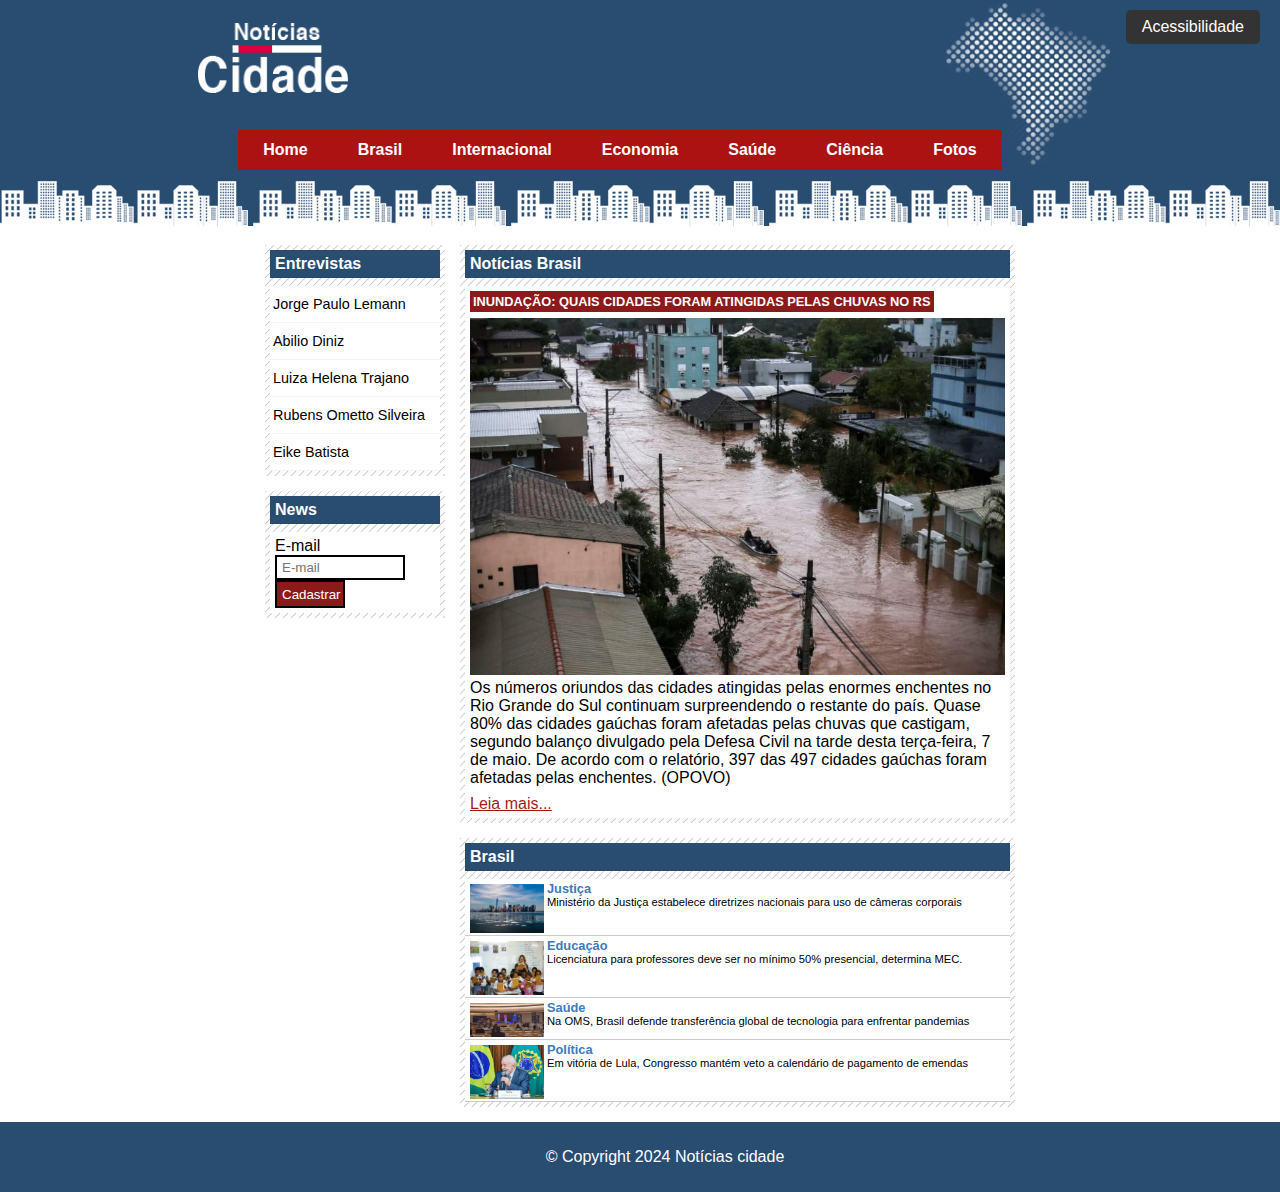
<file: brasil.html>
<!DOCTYPE html>
<html lang="pt-br">

<head>
    <meta charset="UTF-8" />
    <meta name="viewport" content="width=device-width, initial-scale=1.0" />
    <link rel="stylesheet" href="style.css" />
    <title>Cidade</title>
</head>

<body id="brasil">
    <header id="background-nav">
        <div class="img-logo"><img src="./img/logo.png" alt="Logotipo da Notícias Cidade" /></div>
        <div class="img-brasil"><img src="./img/detalhe-topo.png" alt="Detalhe decorativo no topo do site" /></div>
        <nav id="nav-horizontal" aria-label="Menu principal">
            <a href="./index.html">Home</a>
            <a id="nav-brasil" href="brasil.html">Brasil</a>
            <a href="internacional.html">Internacional</a>
            <a href="economia.html">Economia</a>
            <a href="saude.html">Saúde</a>
            <a href="ciencia.html">Ciência</a>
            <a href="./fotos.html">Fotos</a>
        </nav>
        <button id="multi-function-button">Acessibilidade</button>
        <div id="function-menu">
            <div id="zoom-container">
                <button id="toggle-contrast" aria-pressed="false">Alto Contraste</button>
                <button id="zoom-in">Zoom +</button>
                <button id="zoom-out">Zoom -</button>
                <div id="zoom-percentage">100%</div>
            </div>
        </div>
    </header>

    <main class="conteudos-principais">
        <!-- Coluna 1 -->
        <aside class="coluna1">
            <section class="caixa caixa-vertical">
                <h2>Entrevistas</h2>
                <div class="entrevistas">
                    <a href="">Jorge Paulo Lemann</a>
                    <a href="">Abilio Diniz</a>
                    <a href="">Luiza Helena Trajano</a>
                    <a href="">Rubens Ometto Silveira</a>
                    <a href="">Eike Batista</a>
                </div>
            </section>
            <section class="caixa caixa-vertical">
                <h2>News</h2>
                <div class="news">
                    <form class="formulario" action="">
                        <label id="title-email" for="email">E-mail</label>
                        <input id="email" name="email" type="text" placeholder="E-mail" />
                        <input type="submit" value="Cadastrar" />
                    </form>
                </div>
            </section>
        </aside>
        <!--FIM Coluna 1 -->

        <!--Coluna 2 -->
        <section class="coluna2 coluna2-brasil">
            <article class="caixa">
                <h2>Notícias Brasil</h2>
                <div class="caixa-superior pag-principal pag-brasil pag-fotos">
                    <h3>Inundação: quais cidades foram atingidas pelas chuvas no RS</h3>
                    <img src="./img/enchente.jpg" alt="Imagem de enchente">
                    <p>Os números oriundos das cidades atingidas pelas enormes enchentes no Rio Grande do Sul continuam surpreendendo o restante do país. Quase 80% das cidades gaúchas foram afetadas pelas chuvas que castigam, segundo balanço divulgado pela Defesa Civil na tarde desta terça-feira, 7 de maio. De acordo com o relatório, 397 das 497 cidades gaúchas foram afetadas pelas enchentes. (OPOVO)</p>
                    <a href="https://www.opovo.com.br/noticias/brasil/2024/05/06/inundacao-quais-cidades-foram-atingidas-pelas-chuvas-no-rs.html">Leia mais...</a>
                </div>
            </article>
            <article class="caixa">
                <h2>Brasil</h2>
                <div class="caixa-inferior">
                    <ul class="lista-noticias">
                        <li><a href="https://agenciagov.ebc.com.br/noticias/202405/governo-federal-aprimora-condicoes-de-trabalho-para-atuacao-de-profissionais-de-seguranca-publica">
                            <img src="./img/cidade.jpg" alt="Imagem de cidade">
                            <h4>Justiça</h4>
                            <p>Ministério da Justiça estabelece diretrizes nacionais para uso de câmeras corporais</p>
                        </a></li>
                        <li><a href="https://agenciagov.ebc.com.br/noticias/202405/mec-aprova-novas-diretrizes-para-formacao-de-professores">
                            <img src="./img/educacao.jpeg" alt="Imagem de educação">
                            <h4>Educação</h4>
                            <p>Licenciatura para professores deve ser no mínimo 50% presencial, determina MEC.</p>
                        </a></li>
                        <li><a href="https://agenciagov.ebc.com.br/noticias/202405/na-oms-brasil-defende-acordo-sobre-pandemias-com-maior-acesso-a-saude">
                            <img src="./img/pandemia.jpeg" alt="Imagem de pandemia">
                            <h4>Saúde</h4>
                            <p>Na OMS, Brasil defende transferência global de tecnologia para enfrentar pandemias</p>
                        </a></li>
                        <li><a href="">
                            <img src="./img/lula.avif" alt="Imagem do presidente Lula">
                            <h4>Política</h4>
                            <p>Em vitória de Lula, Congresso mantém veto a calendário de pagamento de emendas</p>
                        </a></li>
                    </ul>
                </div>
            </article>
        </section>
        <!--FIM Coluna 2 -->
    </main>

    <footer class="rodape" role="contentinfo">
        © Copyright 2024 Notícias cidade
    </footer>

    <div vw class="enabled">
        <div vw-access-button class="active"></div>
        <div vw-plugin-wrapper>
            <div class="vw-plugin-top-wrapper"></div>
        </div>
    </div>
    <script src="https://vlibras.gov.br/app/vlibras-plugin.js"></script>
    <script>
        new window.VLibras.Widget('https://vlibras.gov.br/app');
    </script>
    <script>
        document.getElementById('toggle-contrast').addEventListener('click', function() {
            document.body.classList.toggle('high-contrast');
            var isPressed = this.getAttribute('aria-pressed') === 'true';
            this.setAttribute('aria-pressed', !isPressed);
        });

        let zoomLevel = 1;

        function updateZoomPercentage() {
            const zoomPercentage = Math.round(zoomLevel * 100) + '%';
            document.getElementById('zoom-percentage').textContent = zoomPercentage;
        }

        function ZoomIn() {
            zoomLevel += 0.1;
            document.body.style.zoom = zoomLevel;
            updateZoomPercentage();
        }

        function ZoomOut() {
            if (zoomLevel > 0.1) {
                zoomLevel -= 0.1;
                document.body.style.zoom = zoomLevel;
                updateZoomPercentage();
            }
        }

        document.getElementById('zoom-in').addEventListener('click', ZoomIn);
        document.getElementById('zoom-out').addEventListener('click', ZoomOut);

        document.getElementById('multi-function-button').addEventListener('click', function() {
            var menu = document.getElementById('function-menu');
            if (menu.style.display === 'block') {
                menu.style.display = 'none';
            } else {
                menu.style.display = 'block';
            }
        });

        updateZoomPercentage();
    </script>
</body>

</html>
</file>
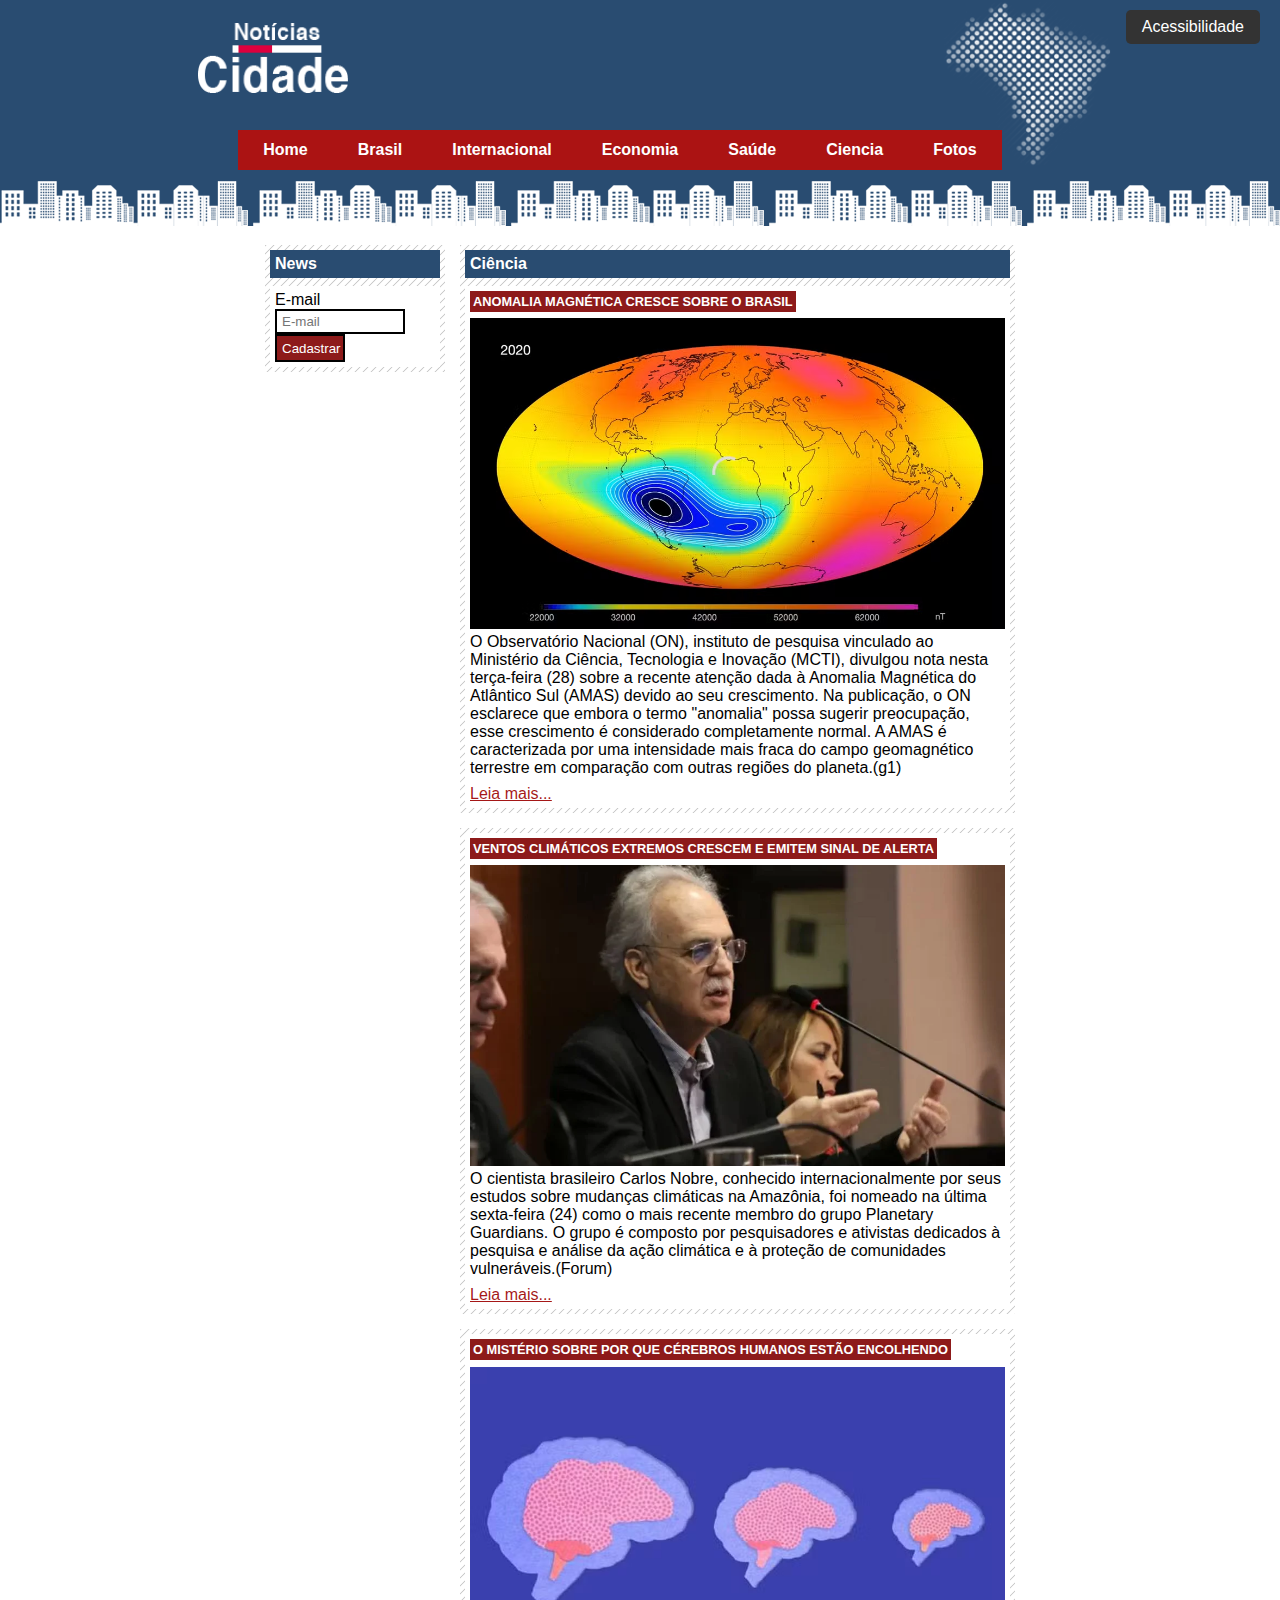
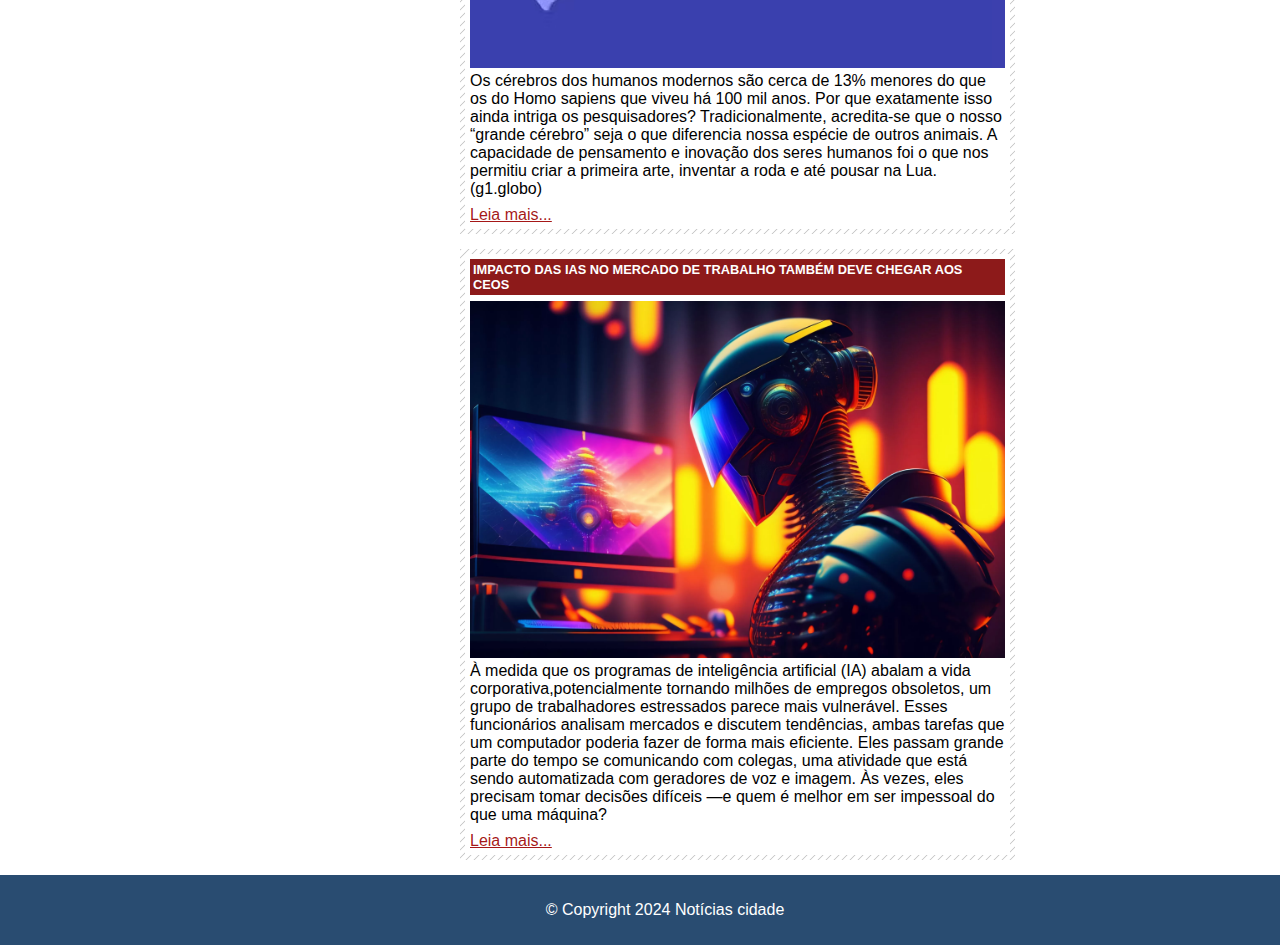
<file: ciencia.html>
<!DOCTYPE html>
<html lang="pt-br">

<head>
    <meta charset="UTF-8" />
    <meta name="viewport" content="width=device-width, initial-scale=1.0" />
    <link rel="stylesheet" href="style.css" />
    <title>Cidade</title>
</head>

<body id="brasil">
    <header id="background-nav">
        <div class="img-logo"><img src="./img/logo.png" alt="Logotipo da Notícias Cidade" /></div>
        <div class="img-brasil"><img src="./img/detalhe-topo.png" alt="Detalhe decorativo no topo do site" /></div>
        <nav id="nav-horizontal" aria-label="Menu principal">
            <a href="./index.html">Home</a>
            <a id="nav-brasil" href="brasil.html">Brasil</a>
            <a href="internacional.html">Internacional</a>
            <a href="./economia.html">Economia</a>
            <a href="./saude.html">Saúde</a>
            <a href="./ciencia.html">Ciencia</a>
            <a href="./fotos.html">Fotos</a>
        </nav>
        <button id="multi-function-button">Acessibilidade</button>
        <div id="function-menu">
            <div id="zoom-container">
                <button id="toggle-contrast" aria-pressed="false">Alto Contraste</button>
                <button id="zoom-in">Zoom +</button>
                <button id="zoom-out">Zoom -</button>
                <div id="zoom-percentage">100%</div>
            </div>
        </div>
    </header>

    <main class="conteudos-principais">
        <!-- Coluna 1 -->
        <aside class="coluna1">

            <section class="caixa caixa-vertical">
                <h2>News</h2>
                <div class="news">
                    <form class="formulario" action="">
                        <label for="email" id="title-email">E-mail</label>
                        <input id="email" name="email" type="text" placeholder="E-mail" />
                        <input type="submit" value="Cadastrar" />
                    </form>
                </div>
            </section>
        </aside>
        <!-- FIM Coluna 1 -->

        <!-- Coluna 2 -->
        <section class="coluna2 coluna2-brasil">
            <article class="caixa">
                <h2>Ciência</h2>
                <div class="caixa-superior pag-principal pag-brasil pag-fotos">
                    <h3>Anomalia magnética cresce sobre o Brasil</h3>
                    <img src="./img/anomalia.avif">
                    <p>O Observatório Nacional (ON), instituto de pesquisa vinculado ao Ministério da Ciência, Tecnologia e Inovação (MCTI), divulgou nota nesta terça-feira (28) sobre a recente atenção dada à Anomalia Magnética do Atlântico Sul (AMAS) devido ao seu crescimento.

                        Na publicação, o ON esclarece que embora o termo "anomalia" possa sugerir preocupação, esse crescimento é considerado completamente normal.
                        
                        A AMAS é caracterizada por uma intensidade mais fraca do campo geomagnético terrestre em comparação com outras regiões do planeta.(g1)</p>
                    <a href="https://g1.globo.com/ciencia/noticia/2024/05/28/observatorio-nacional-crescimento-de-anomalia-magnetica-no-brasil.ghtml">Leia mais...</a>
                </div>
            </article>
            <article class="caixa">
                <div class="caixa-superior pag-principal pag-brasil pag-fotos">
                    <h3>ventos climáticos extremos crescem e emitem sinal de alerta</h3>
                    <img src="./img/carlos nobre.webp" alt="ventos climáticos extremos crescem e emitem sinal de alerta">
                    <p>O cientista brasileiro Carlos Nobre, conhecido internacionalmente por seus estudos sobre mudanças climáticas na Amazônia, foi nomeado na última sexta-feira (24) como o mais recente membro do grupo Planetary Guardians. O grupo é composto por pesquisadores e ativistas dedicados à pesquisa e análise da ação climática e à proteção de comunidades vulneráveis.(Forum)</p>
                    <a href="https://revistaforum.com.br/meio-ambiente/2024/6/3/carlos-nobre-eventos-climaticos-extremos-crescem-emitem-sinal-de-alerta-veja-explicao-159807.html">Leia mais...</a>
                </div>
            </article>
                <article class="caixa">
                    <div class="caixa-superior pag-principal pag-brasil pag-fotos">
                        <h3>O mistério sobre por que cérebros humanos estão encolhendo</h3>
                        <img src="./img/cerebro.avif" alt="varios cerebros em ordem de tamanho">
                        <p>Os cérebros dos humanos modernos são cerca de 13% menores do que os do Homo sapiens que viveu há 100 mil anos. Por que exatamente isso ainda intriga os pesquisadores?

                            Tradicionalmente, acredita-se que o nosso “grande cérebro” seja o que diferencia nossa espécie de outros animais. A capacidade de pensamento e inovação dos seres humanos foi o que nos permitiu criar a primeira arte, inventar a roda e até pousar na Lua.(g1.globo)</p>
                        <a href="https://g1.globo.com/ciencia/noticia/2024/05/25/o-misterio-sobre-por-que-cerebros-humanos-estao-encolhendo.ghtml">Leia mais...</a>
                    </div>
                </article>
                <article class="caixa">
                    <div class="caixa-superior pag-principal pag-brasil pag-fotos">
                        <h3>Impacto das IAs no mercado de trabalho também deve chegar aos CEOs</h3>
                        <img src="./img/ia.webp" alt="imagem gerado por inteligencia artificial">
                        <p>À medida que os programas de inteligência artificial (IA) abalam a vida corporativa,potencialmente tornando milhões de empregos obsoletos, um grupo de trabalhadores estressados parece mais vulnerável.

                            Esses funcionários analisam mercados e discutem tendências, ambas tarefas que um computador poderia fazer de forma mais eficiente. Eles passam grande parte do tempo se comunicando com colegas, uma atividade que está sendo automatizada com geradores de voz e imagem. Às vezes, eles precisam tomar decisões difíceis —e quem é melhor em ser impessoal do que uma máquina?</p>
                        <a href="https://www1.folha.uol.com.br/tec/2024/05/impacto-das-ias-no-mercado-de-trabalho-tambem-deve-chegar-aos-ceos.shtml">Leia mais...</a>
                    </div>
                </article>

        </section>
        <!-- FIM Coluna 2 -->
    </main>

    <footer class="rodape" role="contentinfo">
        © Copyright 2024 Notícias cidade
    </footer>

    <div vw class="enabled">
        <div vw-access-button class="active"></div>
        <div vw-plugin-wrapper>
            <div class="vw-plugin-top-wrapper"></div>
        </div>
    </div>
    <script src="https://vlibras.gov.br/app/vlibras-plugin.js"></script>
    <script>
        new window.VLibras.Widget('https://vlibras.gov.br/app');
    </script>
    <script>
        document.getElementById('toggle-contrast').addEventListener('click', function() {
            document.body.classList.toggle('high-contrast');
            var isPressed = this.getAttribute('aria-pressed') === 'true';
            this.setAttribute('aria-pressed', !isPressed);
        });

        let zoomLevel = 1;

        function updateZoomPercentage() {
            const zoomPercentage = Math.round(zoomLevel * 100) + '%';
            document.getElementById('zoom-percentage').textContent = zoomPercentage;
        }

        function ZoomIn() {
            zoomLevel += 0.1;
            document.body.style.zoom = zoomLevel;
            updateZoomPercentage();
        }

        function ZoomOut() {
            if (zoomLevel > 0.1) {
                zoomLevel -= 0.1;
                document.body.style.zoom = zoomLevel;
                updateZoomPercentage();
            }
        }

        document.getElementById('zoom-in').addEventListener('click', ZoomIn);
        document.getElementById('zoom-out').addEventListener('click', ZoomOut);

        document.getElementById('multi-function-button').addEventListener('click', function() {
            var menu = document.getElementById('function-menu');
            if (menu.style.display === 'block') {
                menu.style.display = 'none';
            } else {
                menu.style.display = 'block';
            }
        });

        updateZoomPercentage();
    </script>
</body>

</html>
</file>
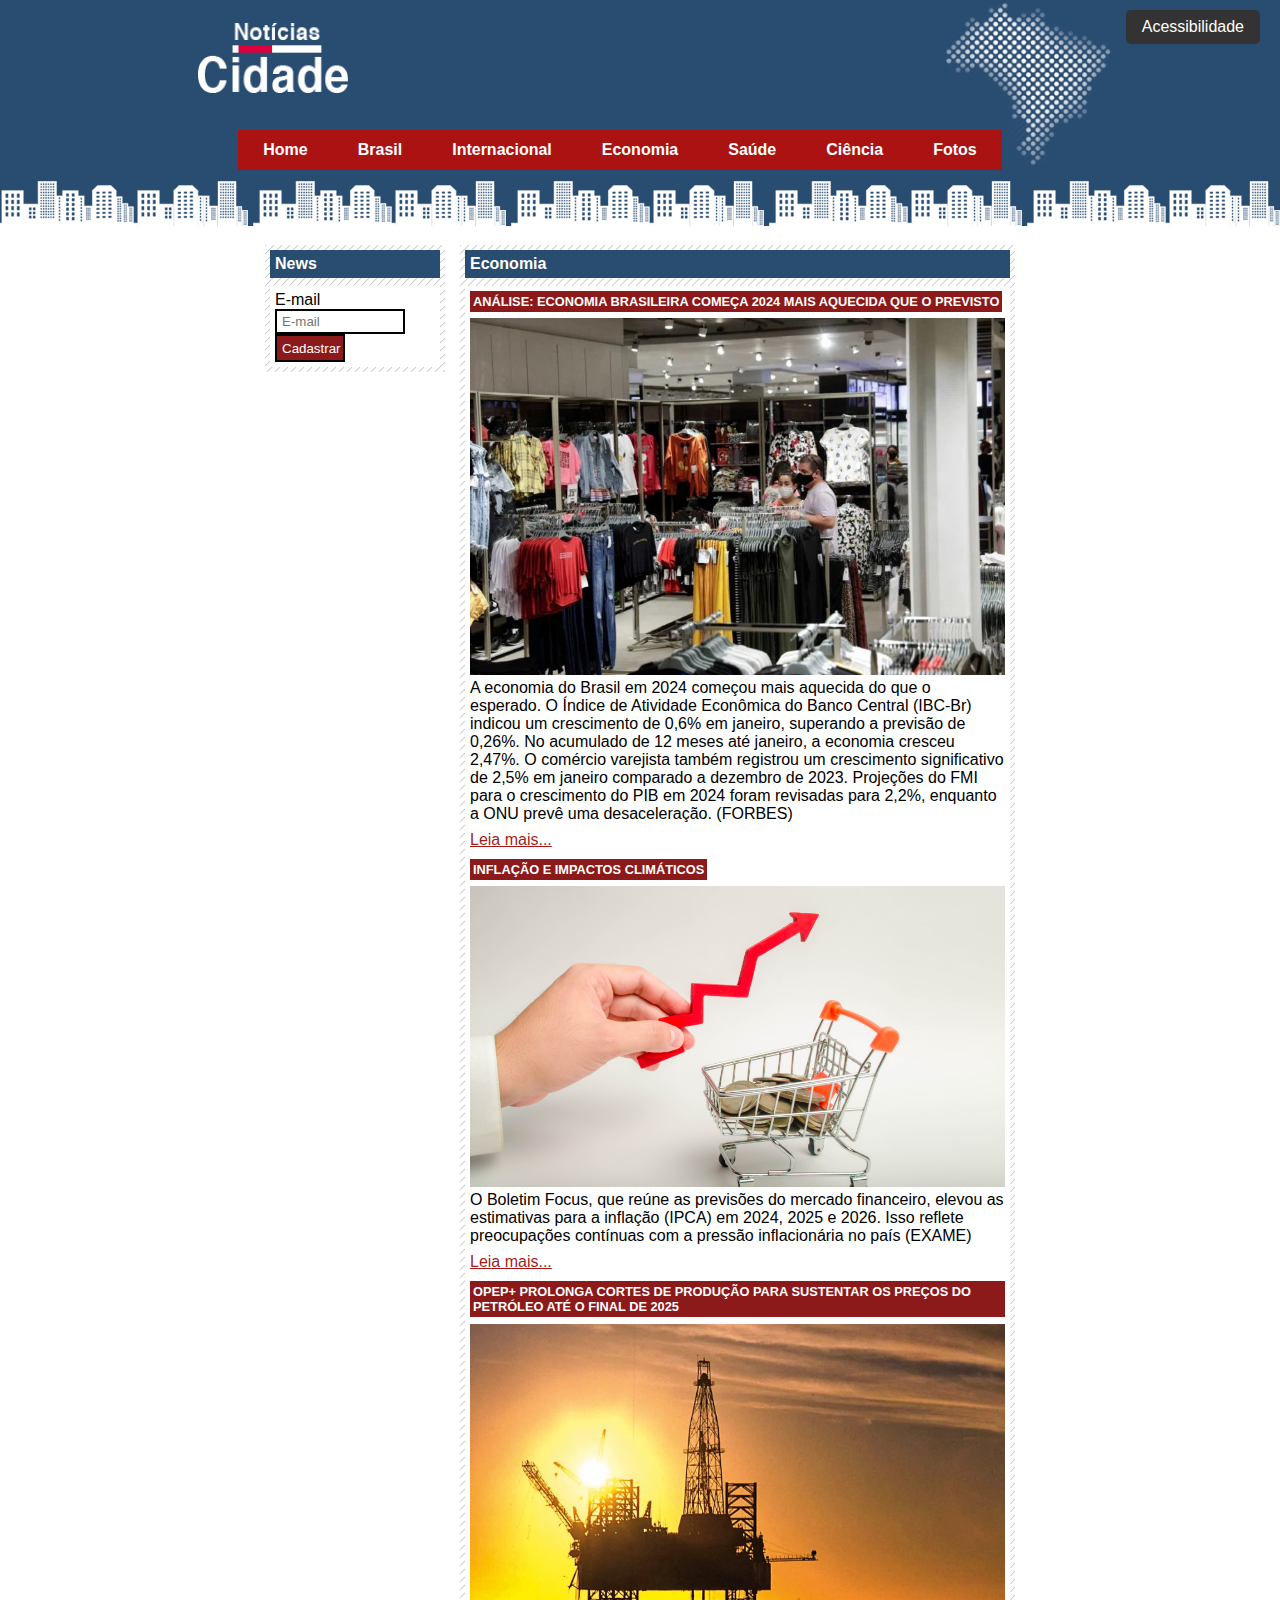
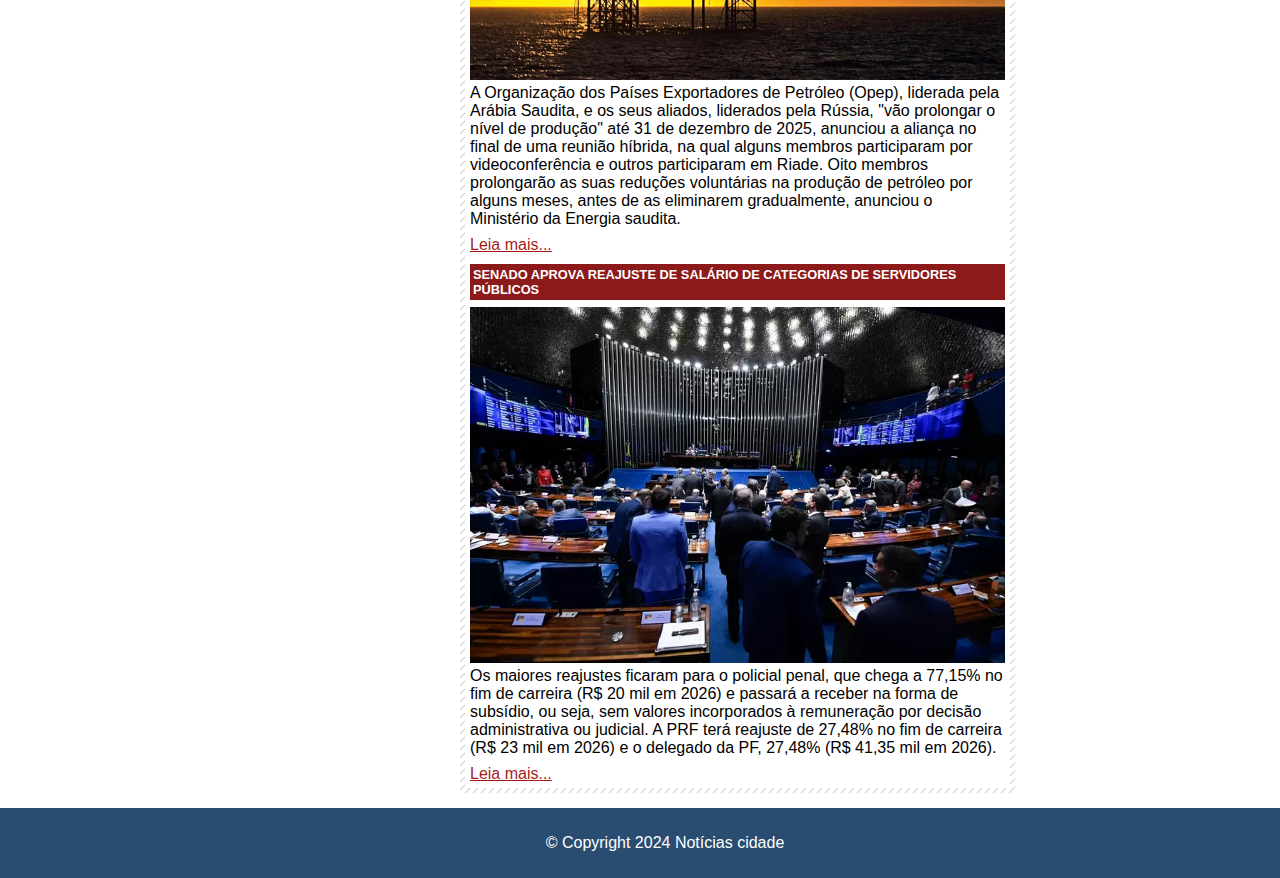
<file: economia.html>
<!DOCTYPE html>
<html lang="pt-br">

<head>
    <meta charset="UTF-8" />
    <meta name="viewport" content="width=device-width, initial-scale=1.0" />
    <link rel="stylesheet" href="style.css" />
    <title>Cidade</title>
</head>

<body id="brasil">
    <header id="background-nav">
        <div class="img-logo"><img src="./img/logo.png" alt="Logotipo da Notícias Cidade" /></div>
        <div class="img-brasil"><img src="./img/detalhe-topo.png" alt="Detalhe decorativo no topo do site" /></div>
        <nav id="nav-horizontal" aria-label="Menu principal">
            <a href="./index.html">Home</a>
            <a id="nav-brasil" href="brasil.html">Brasil</a>
            <a href="internacional.html">Internacional</a>
            <a href="economia.html">Economia</a>
            <a href="saude.html">Saúde</a>
            <a href="ciencia.html">Ciência</a>
            <a href="./fotos.html">Fotos</a>
        </nav>
        <button id="multi-function-button">Acessibilidade</button>
        <div id="function-menu">
            <div id="zoom-container">
                <button id="toggle-contrast" aria-pressed="false">Alto Contraste</button>
                <button id="zoom-in">Zoom +</button>
                <button id="zoom-out">Zoom -</button>
                <div id="zoom-percentage">100%</div>
            </div>
        </div>
    </header>

    <main class="conteudos-principais">
        <!-- Coluna 1 -->
        <aside class="coluna1">
            <section class="caixa caixa-vertical">
                <h2>News</h2>
                <div class="news">
                    <form class="formulario" action="">
                        <label id="title-email" for="email">E-mail</label>
                        <input id="email" name="email" type="text" placeholder="E-mail" />
                        <input type="submit" value="Cadastrar" />
                    </form>
                </div>
            </section>
        </aside>
        <!--FIM Coluna 1 -->

        <!--Coluna 2 -->
        <section class="coluna2 coluna2-brasil">
            <article class="caixa">
                <h2>Economia</h2>
                <div class="caixa-superior pag-principal pag-brasil pag-fotos">
                    <h3>Análise: economia brasileira começa 2024 mais aquecida que o previsto</h3>
                    <img src="./img/vendas.webp" alt="Imagem de enchente">
                    <p>A economia do Brasil em 2024 começou mais aquecida do que o esperado. O Índice de Atividade Econômica do Banco Central (IBC-Br) indicou um crescimento de 0,6% em janeiro, superando a previsão de 0,26%. No acumulado de 12 meses até janeiro, a economia cresceu 2,47%. O comércio varejista também registrou um crescimento significativo de 2,5% em janeiro comparado a dezembro de 2023. Projeções do FMI para o crescimento do PIB em 2024 foram revisadas para 2,2%, enquanto a ONU prevê uma desaceleração. (FORBES)</p>
                    <a href="https://forbes.com.br/forbes-money/2024/03/analise-economia-brasileira-comeca-2024-mais-aquecida-que-o-previsto/">Leia mais...</a>
                </div>
                <div class="caixa-superior pag-principal pag-brasil pag-fotos">
                    <h3>Inflação e Impactos Climáticos</h3>
                    <img src="./img/inflacao.png" alt="Imagem de enchente">
                    <p>O Boletim Focus, que reúne as previsões do mercado financeiro, elevou as estimativas para a inflação (IPCA) em 2024, 2025 e 2026. Isso reflete preocupações contínuas com a pressão inflacionária no país​ (EXAME)</p>
                    <a href="https://exame.com/economia/boletim-focus-3-de-junho-projecoes-ipca-selic/">Leia mais...</a>
                </div>
                <div class="caixa-superior pag-principal pag-brasil pag-fotos">
                    <h3>Opep+ prolonga cortes de produção para sustentar os preços do petróleo até o final de 2025</h3>
                    <img src="./img/petroleo.webp" alt="Imagem de enchente">
                    <p>A Organização dos Países Exportadores de Petróleo (Opep), liderada pela Arábia Saudita, e os seus aliados, liderados pela Rússia, "vão prolongar o nível de produção" até 31 de dezembro de 2025, anunciou a aliança no final de uma reunião híbrida, na qual alguns membros participaram por videoconferência e outros participaram em Riade.
                    Oito membros prolongarão as suas reduções voluntárias na produção de petróleo por alguns meses, antes de as eliminarem gradualmente, anunciou o Ministério da Energia saudita.</p>
                    <a href="https://exame.com/economia/opep-prolonga-cortes-de-producao-para-sustentar-os-precos-do-petroleo-ate-o-final-de-2025/">Leia mais...</a>
                </div>
                <div class="caixa-superior pag-principal pag-brasil pag-fotos">
                    <h3>Senado aprova reajuste de salário de categorias de servidores públicos</h3>
                    <img src="./img/senado.webp" alt="Imagem de enchente">
                    <p>Os maiores reajustes ficaram para o policial penal, que chega a 77,15% no fim de carreira (R$ 20 mil em 2026) e passará a receber na forma de subsídio, ou seja, sem valores incorporados à remuneração por decisão administrativa ou judicial. A PRF terá reajuste de 27,48% no fim de carreira (R$ 23 mil em 2026) e o delegado da PF, 27,48% (R$ 41,35 mil em 2026).​</p>
                    <a href="https://exame.com/economia/senado-aprova-reajuste-de-salario-de-categorias-de-servidores-publicos/">Leia mais...</a>
                </div>
            </article>

        </section>
        <!--FIM Coluna 2 -->
    </main>

    <footer class="rodape" role="contentinfo">
        © Copyright 2024 Notícias cidade
    </footer>

    <div vw class="enabled">
        <div vw-access-button class="active"></div>
        <div vw-plugin-wrapper>
            <div class="vw-plugin-top-wrapper"></div>
        </div>
    </div>
    <script src="https://vlibras.gov.br/app/vlibras-plugin.js"></script>
    <script>
        new window.VLibras.Widget('https://vlibras.gov.br/app');
    </script>
    <script>
        document.getElementById('toggle-contrast').addEventListener('click', function() {
            document.body.classList.toggle('high-contrast');
            var isPressed = this.getAttribute('aria-pressed') === 'true';
            this.setAttribute('aria-pressed', !isPressed);
        });

        let zoomLevel = 1;

        function updateZoomPercentage() {
            const zoomPercentage = Math.round(zoomLevel * 100) + '%';
            document.getElementById('zoom-percentage').textContent = zoomPercentage;
        }

        function ZoomIn() {
            zoomLevel += 0.1;
            document.body.style.zoom = zoomLevel;
            updateZoomPercentage();
        }

        function ZoomOut() {
            if (zoomLevel > 0.1) {
                zoomLevel -= 0.1;
                document.body.style.zoom = zoomLevel;
                updateZoomPercentage();
            }
        }

        document.getElementById('zoom-in').addEventListener('click', ZoomIn);
        document.getElementById('zoom-out').addEventListener('click', ZoomOut);

        document.getElementById('multi-function-button').addEventListener('click', function() {
            var menu = document.getElementById('function-menu');
            if (menu.style.display === 'block') {
                menu.style.display = 'none';
            } else {
                menu.style.display = 'block';
            }
        });

        updateZoomPercentage();
    </script>
</body>

</html>
</file>
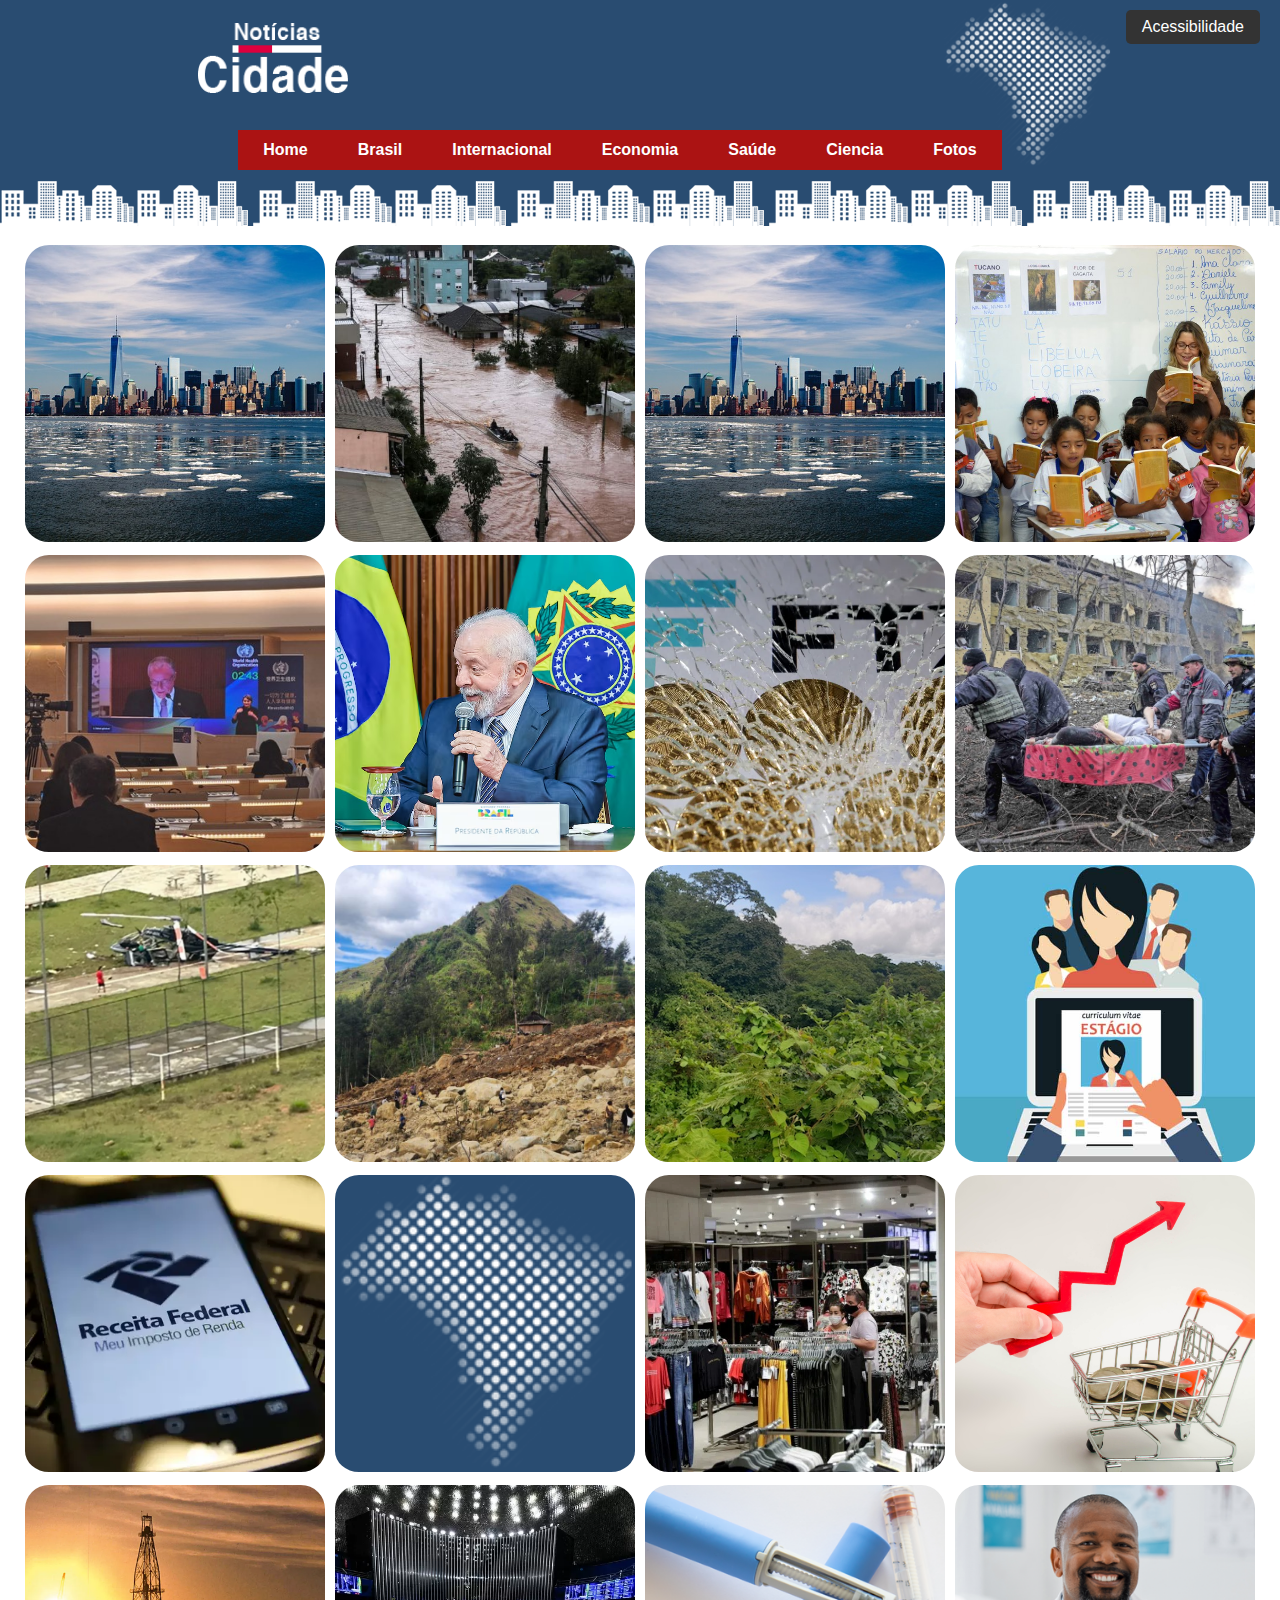
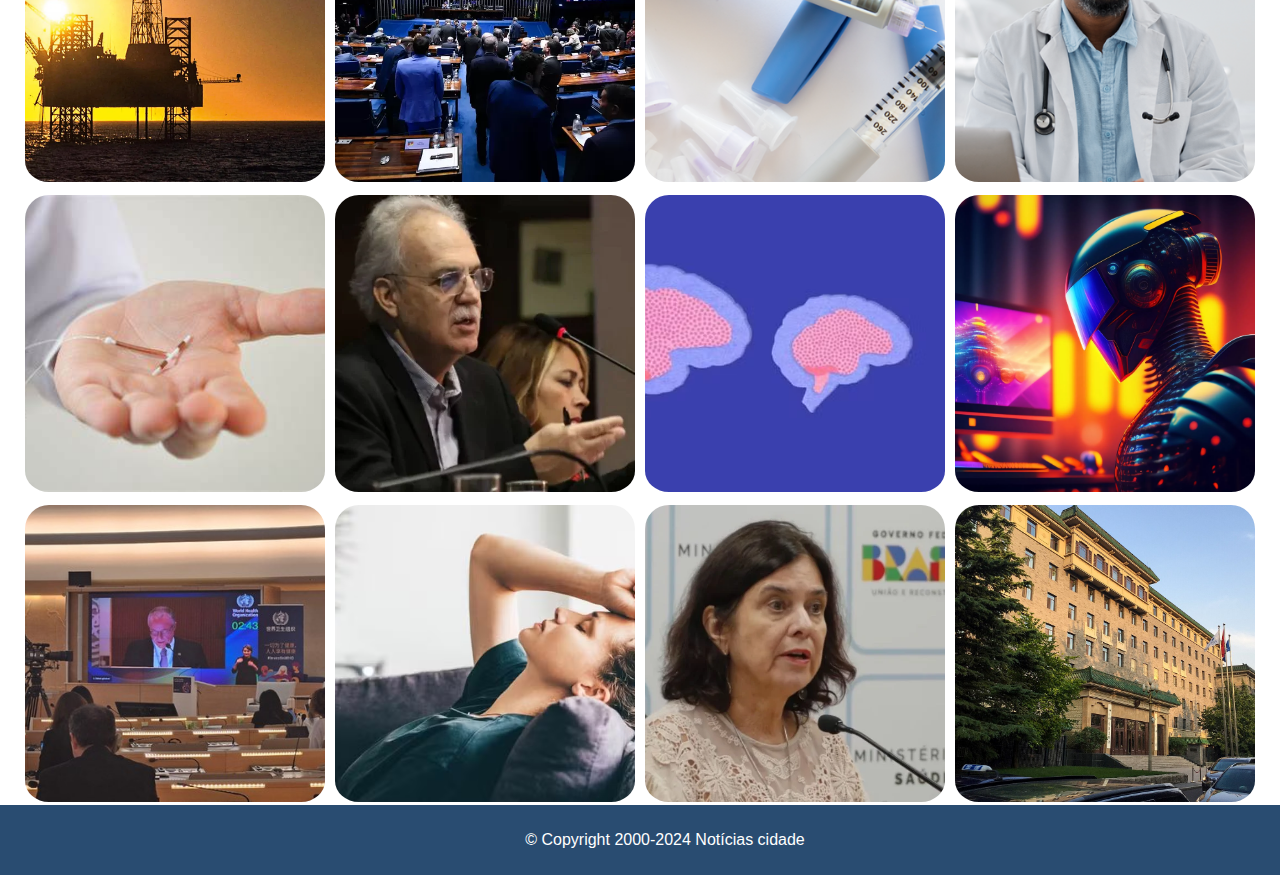
<file: fotos.html>
<!DOCTYPE html>
<html lang="pt-br">
<head>
  <meta charset="UTF-8" />
  <meta name="viewport" content="width=device-width, initial-scale=1.0" />
  <link rel="stylesheet" href="style.css" />
  <title>Cidade</title>
</head>
<body id="fotos">
  <header id="background-nav">
    <div class="img-logo"><img src="./img/logo.png" alt="Logotipo da Notícias Cidade" title="Logotipo da Notícias Cidade" /></div>
    <div class="img-brasil"><img src="./img/detalhe-topo.png" alt="Detalhe decorativo no topo do site" title="Detalhe decorativo no topo do site" /></div>
    <nav id="nav-horizontal" aria-label="Menu principal">
      <a href="./index.html">Home</a>
      <a href="./brasil.html">Brasil</a>
      <a href="internacional.html">Internacional</a>
      <a href="economia.html">Economia</a>
      <a href="saude.html">Saúde</a>
      <a href="ciencia.html">Ciencia</a>
      <a id="nav-fotos" href="">Fotos</a>
    </nav>
    <button id="multi-function-button">Acessibilidade</button>
    <div id="function-menu">
      <div id="zoom-container">
        <button id="toggle-contrast" aria-pressed="false">Alto Contraste</button>
        <button id="zoom-in">Zoom +</button>
        <button id="zoom-out">Zoom -</button>
        <div id="zoom-percentage">100%</div>
      </div>
    </div>
  </header>

  <main class="conteudos-principais">
    <!-- Image Gallery -->
    <div class="galeria_de_imagens">
      <div class="image-container">
        <img class="resized-image" src="./img/cidade.jpg" alt="Imagem ilustrativa de uma cidade">
        <div class="tooltip">Imagem ilustrativa de uma cidade</div>
      </div>
      <div class="image-container">
        <img class="resized-image" src="./img/enchente.jpg" alt="Imagem ilustrativa de enchente">
        <div class="tooltip">Imagem ilustrativa de enchente</div>
      </div>
      <div class="image-container">
        <img class="resized-image" src="./img/cidade.jpg" alt="Imagem de cidade">
        <div class="tooltip">Imagem de cidade</div>
      </div>
      <div class="image-container">
        <img class="resized-image" src="./img/educacao.jpeg" alt="Imagem de educação">
        <div class="tooltip">Imagem de educação</div>
      </div>
      <div class="image-container">
        <img class="resized-image" src="./img/pandemia.jpeg" alt="Imagem de pandemia">
        <div class="tooltip">Imagem de pandemia</div>
      </div>
      <div class="image-container">
        <img class="resized-image" src="./img/lula.avif" alt="Imagem do presidente Lula">
        <div class="tooltip">Imagem do presidente Lula</div>
      </div>
      <div class="image-container">
        <img class="resized-image" src="./img/ftx.webp" alt="Imagem de Ryan Salame">
        <div class="tooltip">Imagem de Ryan Salame</div>
      </div>
      <div class="image-container">
        <img class="resized-image" src="./img/ucrania.jpg" alt="Conflito na Ucrânia">
        <div class="tooltip">Conflito na Ucrânia</div>
      </div>
      <div class="image-container">
        <img class="resized-image" src="./img/helicoptero.webp" alt="Helicóptero">
        <div class="tooltip">Helicóptero</div>
      </div>
      <div class="image-container">
        <img class="resized-image" src="./img/nova-guine.jpg" alt="Papua Nova Guiné">
        <div class="tooltip">Papua Nova Guiné</div>
      </div>
      <div class="image-container">
        <img class="resized-image" src="./img/malawi.jpg" alt="Mercado de Carbono na África">
        <div class="tooltip">Mercado de Carbono na África</div>
      </div>
      <div class="image-container">
        <img class="resized-image" src="./img/estagio.jpg" alt="Imagem sobre estágio">
        <div class="tooltip">Imagem sobre estágio</div>
      </div>
      <div class="image-container">
        <img class="resized-image" src="./img/imposto.webp" alt="Imagem de impostos">
        <div class="tooltip">Imagem de impostos</div>
      </div>
      <div class="image-container">
        <img class="resized-image" src="./img/detalhe-topo.png" alt="Detalhe decorativo no topo do site">
        <div class="tooltip">Detalhe decorativo no topo do site</div>
      </div>
      <div class="image-container">
        <img class="resized-image" src="./img/vendas.webp" alt="Detalhe decorativo no topo do site">
        <div class="tooltip">Imagem Vendas</div>
      </div>
      <div class="image-container">
        <img class="resized-image" src="./img/inflacao.png" alt="Detalhe decorativo no topo do site">
        <div class="tooltip">Imagenm inflação</div>
      </div>
      <div class="image-container">
        <img class="resized-image" src="./img/petroleo.webp" alt="Detalhe decorativo no topo do site">
        <div class="tooltip">Imagenm extração de petróleo</div>
      </div>
      <div class="image-container">
        <img class="resized-image" src="./img/senado.webp" alt="Detalhe decorativo no topo do site">
        <div class="tooltip">Imagenm senado</div>
      </div>
      <div class="image-container">
        <img class="resized-image" src="./img/insulina.png" alt="Detalhe decorativo no topo do site">
        <div class="tooltip">Imagenm insulina</div>
      </div>
      <div class="image-container">
        <img class="resized-image" src="./img/medico.png" alt="Detalhe decorativo no topo do site">
        <div class="tooltip">Imagenm médico</div>
      </div>
      <div class="image-container">
        <img class="resized-image" src="./img/diu.jpeg" alt="Detalhe decorativo no topo do site">
        <div class="tooltip">Imagenm Diu</div>
      </div>
      <div class="image-container">
        <img class="resized-image" src="./img/carlos nobre.webp" alt="Carlos Afonso Nobre.">
        <div class="tooltip">Carlos Afonso Nobre.</div>
      </div>
      <div class="image-container">
        <img class="resized-image" src="./img/cerebro.avif" alt="Ilustração sobre o cérebro humano">
        <div class="tooltip">lustração sobre o cérebro humano</div>
      </div>
      <div class="image-container">
        <img class="resized-image" src="./img/ia.webp" alt="Imagem gerada por inteligência artificial">
        <div class="tooltip">Imagem gerada por inteligência artificial</div>
      </div>
      <div class="image-container">
        <img class="resized-image" src="./img/omsbrasil.jpeg" alt="Reunião da OMS">
        <div class="tooltip">Reunião da OMS</div>
      </div>
      <div class="image-container">
        <img class="resized-image" src="./img/cortisol.avif" alt="Imagem representando dor de cabeça">
        <div class="tooltip">Imagem representando dor de cabeça</div>
      </div>
      <div class="image-container">
        <img class="resized-image" src="./img/minestra.webp" alt="Ministra da Saúde, Nísia Trindade.">
        <div class="tooltip">Ministra da Saúde, Nísia Trindade.</div>
      </div>
      <div class="image-container">
        <img class="resized-image" src="./img/Chinese_Academy_of_Sciences_headquarters_(20170613183619).jpg" alt="Academia chinesa de ciencia">
        <div class="tooltip">Chinese Academy of Sciences</div>
      </div>
    </div>
  </main>

  <footer class="rodape" role="contentinfo">
    © Copyright 2000-2024 Notícias cidade
  </footer>

  <div vw class="enabled">
    <div vw-access-button class="active"></div>
    <div vw-plugin-wrapper>
      <div class="vw-plugin-top-wrapper"></div>
    </div>
  </div>
  <script src="https://vlibras.gov.br/app/vlibras-plugin.js"></script>
  <script>
    new window.VLibras.Widget('https://vlibras.gov.br/app');
  </script>
  <script>
    document.getElementById('toggle-contrast').addEventListener('click', function() {
      document.body.classList.toggle('high-contrast');
      var isPressed = this.getAttribute('aria-pressed') === 'true';
      this.setAttribute('aria-pressed', !isPressed);
    });

    let zoomLevel = 1;

    function updateZoomPercentage() {
      const zoomPercentage = Math.round(zoomLevel * 100) + '%';
      document.getElementById('zoom-percentage').textContent = zoomPercentage;
    }

    function ZoomIn() {
      zoomLevel += 0.1;
      document.body.style.zoom = zoomLevel;
      updateZoomPercentage();
    }

    function ZoomOut() {
      if (zoomLevel > 0.1) {
        zoomLevel -= 0.1;
        document.body.style.zoom = zoomLevel;
        updateZoomPercentage();
      }
    }

    document.getElementById('zoom-in').addEventListener('click', ZoomIn);
    document.getElementById('zoom-out').addEventListener('click', ZoomOut);

    document.getElementById('multi-function-button').addEventListener('click', function() {
      var menu = document.getElementById('function-menu');
      if (menu.style.display === 'block') {
        menu.style.display = 'none';
      } else {
        menu.style.display = 'block';
      }
    });

    updateZoomPercentage();
  </script>
</body>
</html>
</file>
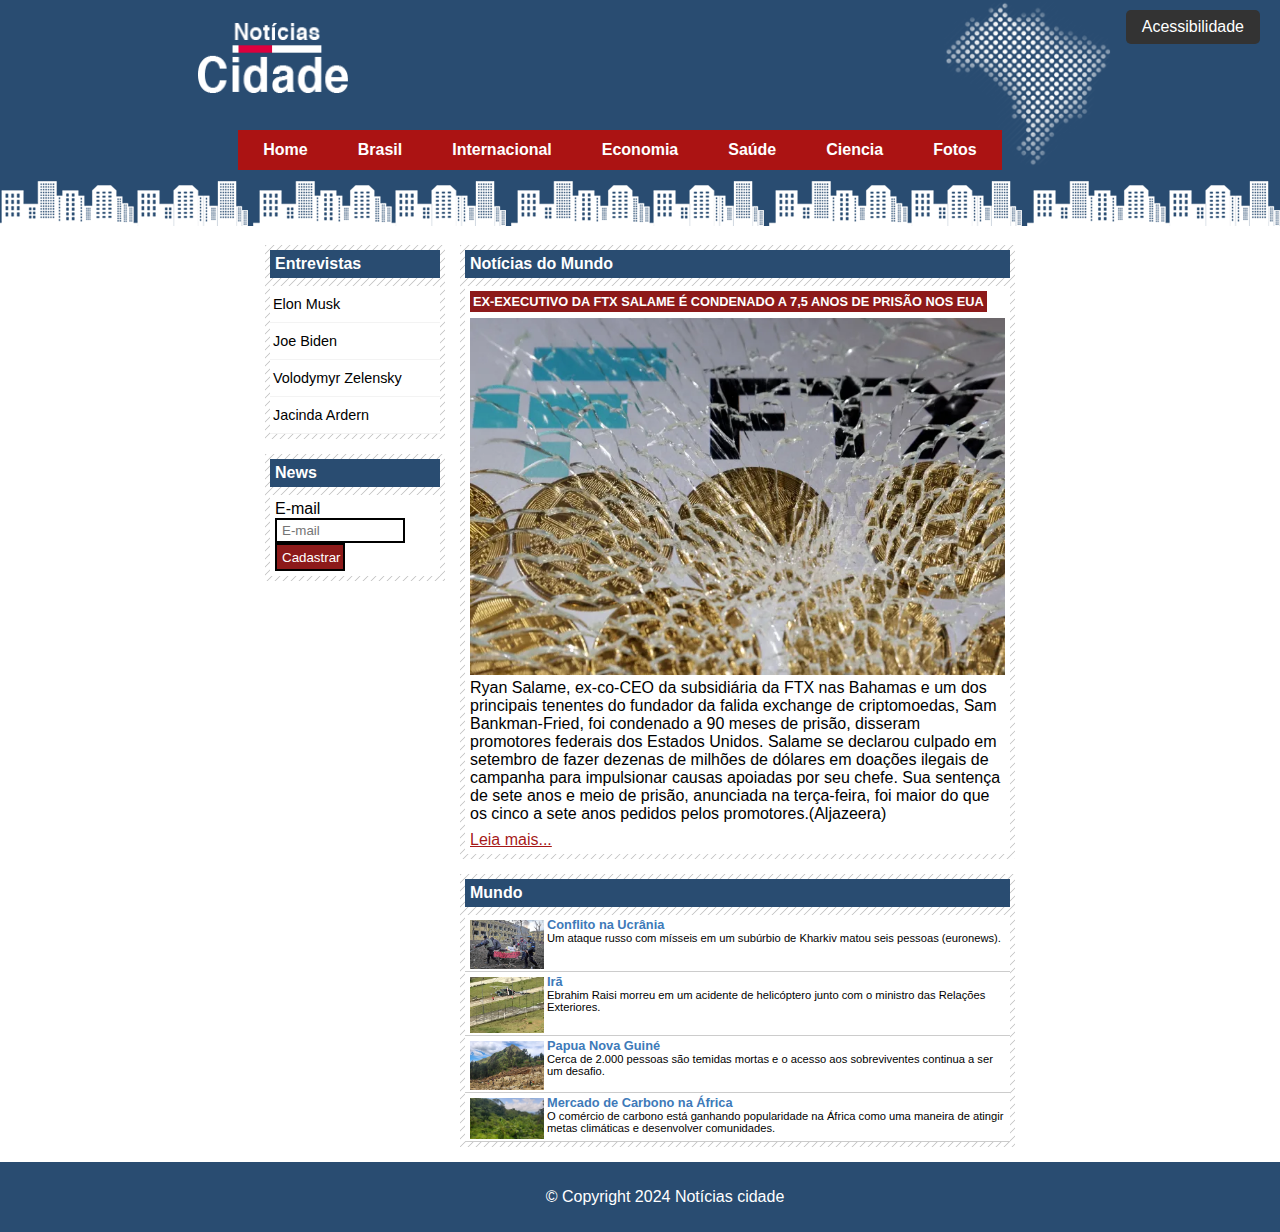
<file: internacional.html>
<!DOCTYPE html>
<html lang="pt-br">

<head>
    <meta charset="UTF-8" />
    <meta name="viewport" content="width=device-width, initial-scale=1.0" />
    <link rel="stylesheet" href="style.css" />
    <title>Cidade</title>
</head>

<body id="brasil">
    <header id="background-nav">
        <div class="img-logo"><img src="./img/logo.png" alt="Logotipo da Notícias Cidade" /></div>
        <div class="img-brasil"><img src="./img/detalhe-topo.png" alt="Detalhe decorativo no topo do site" /></div>
        <nav id="nav-horizontal" aria-label="Menu principal">
            <a href="./index.html">Home</a>
            <a id="nav-brasil" href="brasil.html">Brasil</a>
            <a href="internacional.html">Internacional</a>
            <a href="economia.html">Economia</a>
            <a href="saude.html">Saúde</a>
            <a href="ciencia.html">Ciencia</a>
            <a href="./fotos.html">Fotos</a>
        </nav>
        <button id="multi-function-button">Acessibilidade</button>
        <div id="function-menu">
            <div id="zoom-container">
                <button id="toggle-contrast" aria-pressed="false">Alto Contraste</button>
                <button id="zoom-in">Zoom +</button>
                <button id="zoom-out">Zoom -</button>
                <div id="zoom-percentage">100%</div>
            </div>
        </div>
    </header>

    <main class="conteudos-principais">
        <!-- Coluna 1 -->
        <aside class="coluna1">
            <section class="caixa caixa-vertical">
                <h2>Entrevistas</h2>
                <div class="entrevistas">
                    <a href="">Elon Musk</a>
                    <a href="">Joe Biden</a>
                    <a href="">Volodymyr Zelensky</a>
                    <a href="">Jacinda Ardern</a>
                </div>
            </section>
            <section class="caixa caixa-vertical">
                <h2>News</h2>
                <div class="news">
                    <form class="formulario" action="">
                        <label for="email" id="title-email">E-mail</label>
                        <input id="email" name="email" type="text" placeholder="E-mail" />
                        <input type="submit" value="Cadastrar" />
                    </form>
                </div>
            </section>
        </aside>
        <!-- FIM Coluna 1 -->

        <!-- Coluna 2 -->
        <section class="coluna2 coluna2-brasil">
            <article class="caixa">
                <h2>Notícias do Mundo</h2>
                <div class="caixa-superior pag-principal pag-brasil pag-fotos">
                    <h3>Ex-executivo da FTX Salame é condenado a 7,5 anos de prisão nos EUA</h3>
                    <img src="./img/ftx.webp" alt="">
                    <p>Ryan Salame, ex-co-CEO da subsidiária da FTX nas Bahamas e um dos principais tenentes do fundador da falida exchange de criptomoedas, Sam Bankman-Fried, foi condenado a 90 meses de prisão, disseram promotores federais dos Estados Unidos.
                        Salame se declarou culpado em setembro de fazer dezenas de milhões de dólares em doações ilegais de campanha para impulsionar causas apoiadas por seu chefe. Sua sentença de sete anos e meio de prisão, anunciada na terça-feira, foi maior do que os cinco a sete anos pedidos pelos promotores.(Aljazeera)</p>
                    <a href="https://www.aljazeera.com/economy/2024/5/28/former-ftx-executive-salame-sentenced-to-7-5-years-in-us-prison">Leia mais...</a>
                </div>
            </article>
            <article class="caixa">
                <h2>Mundo</h2>
                <div class="caixa-inferior">
                  <ul class="lista-noticias">
                    <li><a href="https://pt.euronews.com/2024/05/20/ataque-russo-com-misseis-faz-seis-mortos-em-suburbio-de-kharkiv">
                        <img src="./img/ucrania.jpg" alt="">
                        <h4>Conflito na Ucrânia</h4>
                        <p>Um ataque russo com mísseis em um subúrbio de Kharkiv matou seis pessoas​ (euronews)​.</p>
                      </a></li>
                    <li><a href="https://g1.globo.com/mundo/noticia/2024/05/20/ebrahim-raisi-presidente-do-ira-morre-em-queda-de-helicoptero-diz-tv-estatal.ghtml">
                        <img src="./img/helicoptero.webp" alt="">
                        <h4>Irã</h4>
                        <p>Ebrahim Raisi morreu em um acidente de helicóptero junto com o ministro das Relações Exteriores.​</p>
                      </a></li>
                    <li><a href="https://www.globalissues.org/news/2024/05/28/36825z">
                        <img src="./img/nova-guine.jpg" alt="">
                        <h4>Papua Nova Guiné</h4>
                        <p>Cerca de 2.000 pessoas são temidas mortas e o acesso aos sobreviventes continua a ser um desafio.</p>
                      </a></li>
                    <li><a href="https://www.globalissues.org/news/2024/05/27/36814">
                        <img src="./img/malawi.jpg" alt="">
                        <h4>Mercado de Carbono na África</h4>
                        <p>O comércio de carbono está ganhando popularidade na África como uma maneira de atingir metas climáticas e desenvolver comunidades.</p>
                      </a></li>
                  </ul>
                </div>
            </article>
        </section>
        <!-- FIM Coluna 2 -->
    </main>

    <footer class="rodape" role="contentinfo">
        © Copyright 2024 Notícias cidade
    </footer>

    <div vw class="enabled">
        <div vw-access-button class="active"></div>
        <div vw-plugin-wrapper>
            <div class="vw-plugin-top-wrapper"></div>
        </div>
    </div>
    <script src="https://vlibras.gov.br/app/vlibras-plugin.js"></script>
    <script>
        new window.VLibras.Widget('https://vlibras.gov.br/app');
    </script>
    <script>
        document.getElementById('toggle-contrast').addEventListener('click', function() {
            document.body.classList.toggle('high-contrast');
            var isPressed = this.getAttribute('aria-pressed') === 'true';
            this.setAttribute('aria-pressed', !isPressed);
        });

        let zoomLevel = 1;

        function updateZoomPercentage() {
            const zoomPercentage = Math.round(zoomLevel * 100) + '%';
            document.getElementById('zoom-percentage').textContent = zoomPercentage;
        }

        function ZoomIn() {
            zoomLevel += 0.1;
            document.body.style.zoom = zoomLevel;
            updateZoomPercentage();
        }

        function ZoomOut() {
            if (zoomLevel > 0.1) {
                zoomLevel -= 0.1;
                document.body.style.zoom = zoomLevel;
                updateZoomPercentage();
            }
        }

        document.getElementById('zoom-in').addEventListener('click', ZoomIn);
        document.getElementById('zoom-out').addEventListener('click', ZoomOut);

        document.getElementById('multi-function-button').addEventListener('click', function() {
            var menu = document.getElementById('function-menu');
            if (menu.style.display === 'block') {
                menu.style.display = 'none';
            } else {
                menu.style.display = 'block';
            }
        });

        updateZoomPercentage();
    </script>
</body>

</html>
</file>
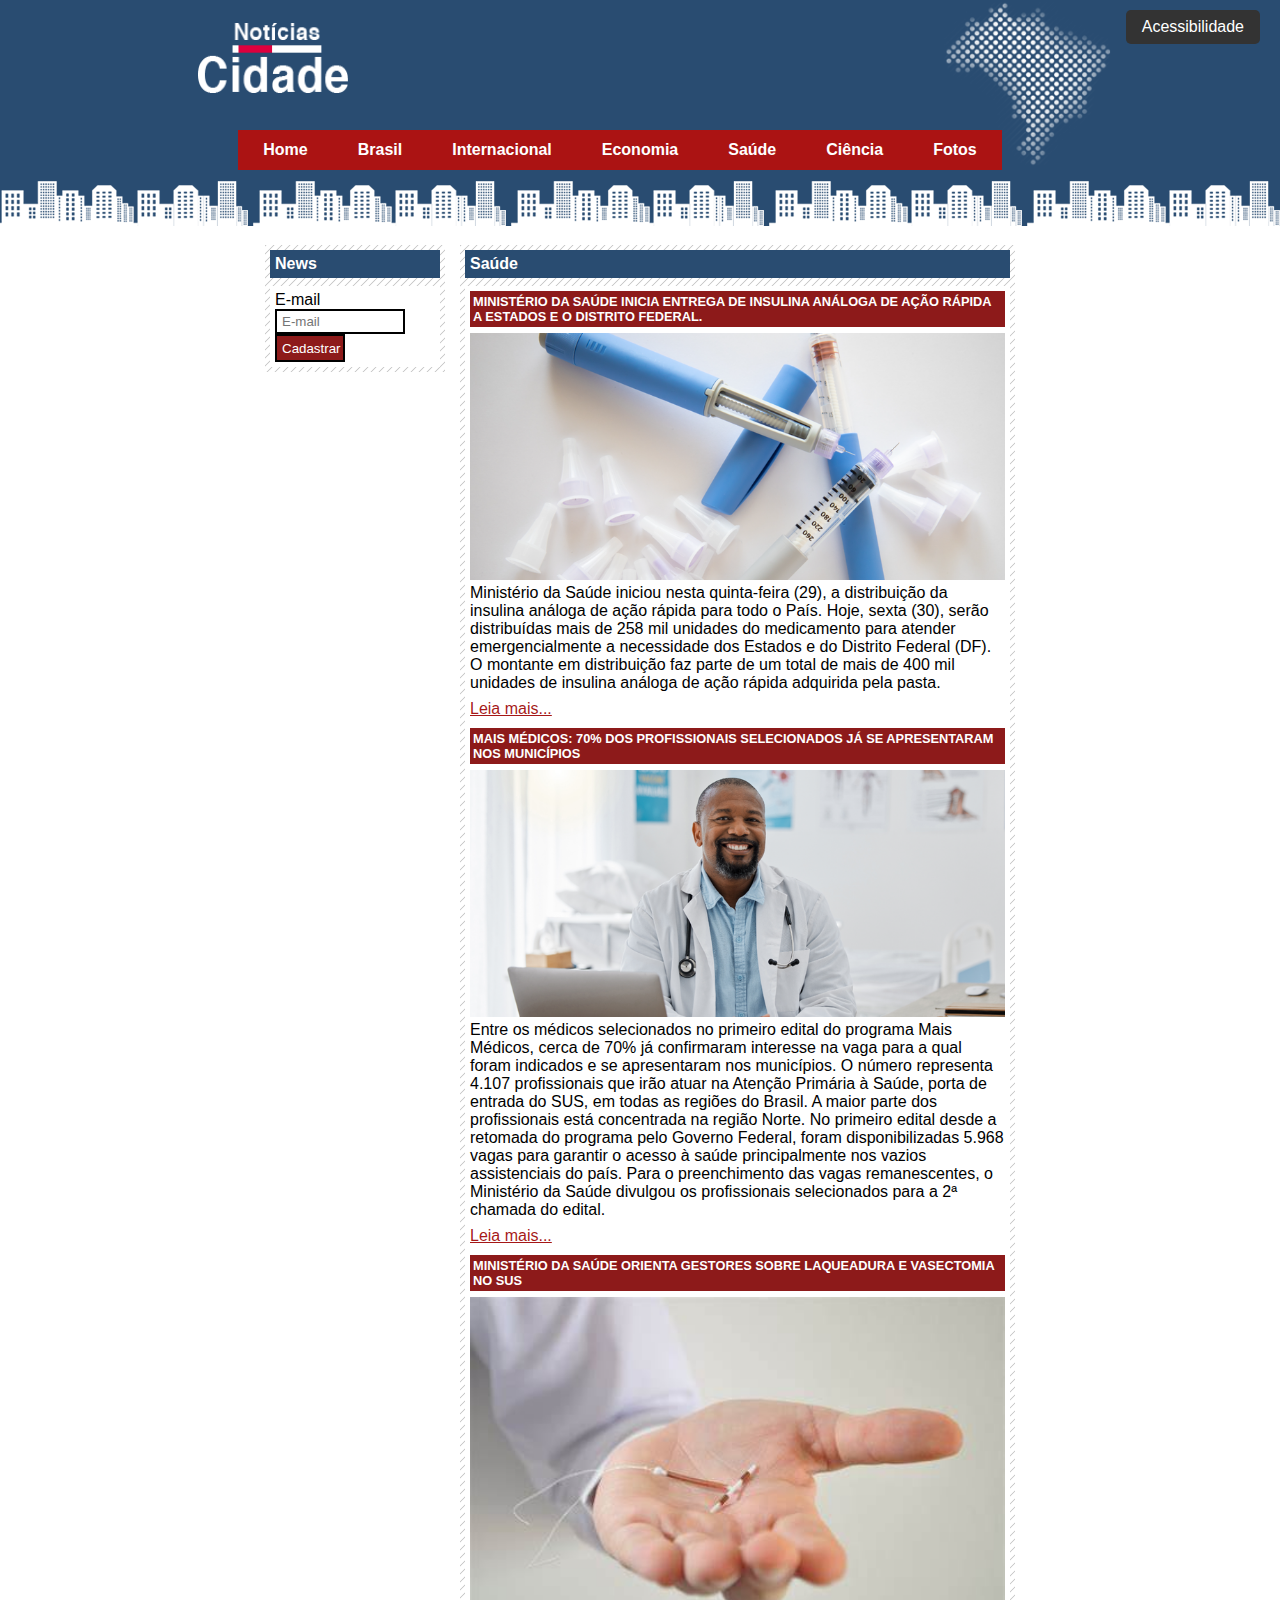
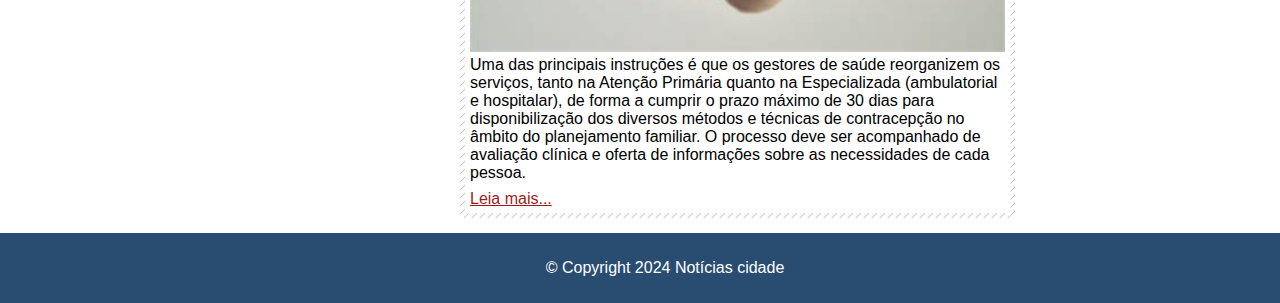
<file: saude.html>
<!DOCTYPE html>
<html lang="pt-br">

<head>
    <meta charset="UTF-8" />
    <meta name="viewport" content="width=device-width, initial-scale=1.0" />
    <link rel="stylesheet" href="style.css" />
    <title>Cidade</title>
</head>

<body id="brasil">
    <header id="background-nav">
        <div class="img-logo"><img src="./img/logo.png" alt="Logotipo da Notícias Cidade" /></div>
        <div class="img-brasil"><img src="./img/detalhe-topo.png" alt="Detalhe decorativo no topo do site" /></div>
        <nav id="nav-horizontal" aria-label="Menu principal">
            <a href="./index.html">Home</a>
            <a id="nav-brasil" href="brasil.html">Brasil</a>
            <a href="internacional.html">Internacional</a>
            <a href="economia.html">Economia</a>
            <a href="saude.html">Saúde</a>
            <a href="">Ciência</a>
            <a href="./fotos.html">Fotos</a>
        </nav>
        <button id="multi-function-button">Acessibilidade</button>
        <div id="function-menu">
            <div id="zoom-container">
                <button id="toggle-contrast" aria-pressed="false">Alto Contraste</button>
                <button id="zoom-in">Zoom +</button>
                <button id="zoom-out">Zoom -</button>
                <div id="zoom-percentage">100%</div>
            </div>
        </div>
    </header>

    <main class="conteudos-principais">
        <!-- Coluna 1 -->
        <aside class="coluna1">
            <section class="caixa caixa-vertical">
                <h2>News</h2>
                <div class="news">
                    <form class="formulario" action="">
                        <label id="title-email" for="email">E-mail</label>
                        <input id="email" name="email" type="text" placeholder="E-mail" />
                        <input type="submit" value="Cadastrar" />
                    </form>
                </div>
            </section>
        </aside>
        <!--FIM Coluna 1 -->

        <!--Coluna 2 -->
        <section class="coluna2 coluna2-brasil">
            <article class="caixa">
                <h2>Saúde</h2>
                <div class="caixa-superior pag-principal pag-brasil pag-fotos">
                    <h3>Ministério da Saúde inicia entrega de insulina análoga de ação rápida a Estados e o Distrito Federal.</h3>
                    <img src="./img/insulina.png" alt="Imagem de enchente">
                    <p>Ministério da Saúde iniciou nesta quinta-feira (29), a distribuição da insulina análoga de ação rápida para todo o País. Hoje, sexta (30), serão distribuídas mais de 258 mil unidades do medicamento para atender emergencialmente a necessidade dos Estados e do Distrito Federal (DF).  O montante em distribuição faz parte de um total de mais de 400 mil unidades de insulina análoga de ação rápida adquirida pela pasta.</p>
                    <a href="https://www.gov.br/saude/pt-br/assuntos/noticias/2023/junho/ministerio-da-saude-inicia-entrega-de-insulina-analoga-de-acao-rapida-a-estados-e-o-distrito-federal">Leia mais...</a>
                </div>
                <div class="caixa-superior pag-principal pag-brasil pag-fotos">
                    <h3>Mais Médicos: 70% dos profissionais selecionados já se apresentaram nos municípios</h3>
                    <img src="./img/medico.png" alt="Imagem de enchente">
                    <p>Entre os médicos selecionados no primeiro edital do programa Mais Médicos, cerca de 70% já confirmaram interesse na vaga para a qual foram indicados e se apresentaram nos municípios. O número representa 4.107 profissionais que irão atuar na Atenção Primária à Saúde, porta de entrada do SUS, em todas as regiões do Brasil. A maior parte dos profissionais está concentrada na região Norte. No primeiro edital desde a retomada do programa pelo Governo Federal, foram disponibilizadas 5.968 vagas para garantir o acesso à saúde principalmente nos vazios assistenciais do país. Para o preenchimento das vagas remanescentes, o Ministério da Saúde divulgou os profissionais selecionados para a 2ª chamada do edital.</p>
                    <a href="https://www.gov.br/saude/pt-br/assuntos/noticias/2023/junho/mais-medicos-70-dos-profissionais-selecionados-ja-se-apresentaram-nos-municipios">Leia mais...</a>
                </div>
                <div class="caixa-superior pag-principal pag-brasil pag-fotos">
                    <h3>Ministério da Saúde orienta gestores sobre laqueadura e vasectomia no SUS</h3>
                    <img src="./img/diu.jpeg" alt="Imagem de enchente">
                    <p>Uma das principais instruções é que os gestores de saúde reorganizem os serviços, tanto na Atenção Primária quanto na Especializada (ambulatorial e hospitalar), de forma a cumprir o prazo máximo de 30 dias para disponibilização dos diversos métodos e técnicas de contracepção no âmbito do planejamento familiar. O processo deve ser acompanhado de avaliação clínica e oferta de informações sobre as necessidades de cada pessoa.</p>
                    <a href="https://www.gov.br/saude/pt-br/assuntos/noticias/2023/junho/ministerio-da-saude-orienta-gestores-sobre-laqueadura-e-vasectomia-no-sus">Leia mais...</a>
                </div>
            </article>

        </section>
        <!--FIM Coluna 2 -->
    </main>

    <footer class="rodape" role="contentinfo">
        © Copyright 2024 Notícias cidade
    </footer>

    <div vw class="enabled">
        <div vw-access-button class="active"></div>
        <div vw-plugin-wrapper>
            <div class="vw-plugin-top-wrapper"></div>
        </div>
    </div>
    <script src="https://vlibras.gov.br/app/vlibras-plugin.js"></script>
    <script>
        new window.VLibras.Widget('https://vlibras.gov.br/app');
    </script>
    <script>
        document.getElementById('toggle-contrast').addEventListener('click', function() {
            document.body.classList.toggle('high-contrast');
            var isPressed = this.getAttribute('aria-pressed') === 'true';
            this.setAttribute('aria-pressed', !isPressed);
        });

        let zoomLevel = 1;

        function updateZoomPercentage() {
            const zoomPercentage = Math.round(zoomLevel * 100) + '%';
            document.getElementById('zoom-percentage').textContent = zoomPercentage;
        }

        function ZoomIn() {
            zoomLevel += 0.1;
            document.body.style.zoom = zoomLevel;
            updateZoomPercentage();
        }

        function ZoomOut() {
            if (zoomLevel > 0.1) {
                zoomLevel -= 0.1;
                document.body.style.zoom = zoomLevel;
                updateZoomPercentage();
            }
        }

        document.getElementById('zoom-in').addEventListener('click', ZoomIn);
        document.getElementById('zoom-out').addEventListener('click', ZoomOut);

        document.getElementById('multi-function-button').addEventListener('click', function() {
            var menu = document.getElementById('function-menu');
            if (menu.style.display === 'block') {
                menu.style.display = 'none';
            } else {
                menu.style.display = 'block';
            }
        });

        updateZoomPercentage();
    </script>
</body>

</html>
</file>
<file: style.css>
* {
  box-sizing: border-box;
  margin: 0;
  padding: 0;
}

body {
  font-family: "Trebuchet MS", Helvetica, sans-serif;
  font-size: 1.0em;
}

/* Acessibilidade */
a:focus,
input:focus,
button:focus {
  outline: 2px solid #000;
  /* Cor de contraste alta */
}

.caixa h2,
.caixa h3,
.caixa p {
  margin-bottom: 0.5em;
}

.enabled {
  opacity: 50%;
  transition: opacity 0.3s;
  /* Adiciona uma transição suave */
}

.enabled:hover {
  opacity: 100%;
}

.active {
  opacity: 100%;
}

/* Painel de navegação Horizontal */
header {
  order: 1;
  display: flex;
  width: 100%;
  height: 230px;
  background: url(./img/fundo.png) bottom repeat-x;
  justify-content: center;
  min-width: 740px;
}

nav#nav-horizontal {
  z-index: 1;
  display: flex;
  position: relative;
  right: 10px;
  text-align: center;
  height: 30px;
  margin-top: 130px;
}

nav#nav-horizontal a {
  height: 40px;
  display: block;
  line-height: 0px;
  padding: 20px 25px;
  color: white;
  text-decoration: none;
  background: rgb(171, 19, 19);
  font-weight: bold;
}

a#nav-home {
  background-color: #6c0220;
  cursor: text;
}

nav#nav-horizontal a:hover {
  background-color: brown;
}

/* Botao de alto-contraste */
#toggle-contrast {
  align-items: flex-start;
  top: 10px;
  right: 10px;
  background-color: #333;
  color: #fff;
  border: none;
  padding: 10px;
  cursor: pointer;
  font-size: 1em;
  border-radius: 5px;
  margin-bottom: 0.5em;
  z-index: 1000;
  box-sizing: border-box;
  white-space: nowrap;
  overflow: hidden;
  text-overflow: ellipsis;
  min-width: 60px; /* Largura mínima para os botões */
  max-width: 150px; /* Largura máxima para os botões */

}


/* IMGs do Painel Horizontal */
.img-logo {
  order: 0;
  position: relative;
  top: 10%;
  left: 100px;
}

.img-logo img {
  width: 150px;
  height: 70px;
}

.img-brasil {
  position: relative;
  right: 70px;
  order: 2;
}

.img-brasil img {
  width: 170px;
  height: 170px;
}

/* Pagina de conteudos (contem as Divs de conteudo) */

/* Estilo das caixas em geral */
.caixa {
  width: 100%;
  background: url(./img/fundo-caixa.png);
  padding: 5px;
  margin-bottom: 15px;
  text-align: left;
}

.caixa h2 {
  font-size: 1em;
  background: #294c71;
  color: #fff;
  padding: 5px;
}

.caixa h3 {
  display: inline-block;
  color: white;
  background-color: #820404e9;
  padding: 3px;
  font-size: 0.8em;
  text-transform: uppercase;
}

/* Caixa de Conteudos-Principais (para centralizar) */
main.conteudos-principais {
  display: flex;
  flex-wrap: wrap;
  width: 100%;
  text-align: center;
  justify-content: center;
  flex-direction: row;
  column-gap: 15px;
  margin-top: 15px;
}

/* 1 coluna (size e position) */
.coluna1 {
  width: 180px;
}

/* Estilo das caixas verticais */
.caixa.caixa-vertical {
  width: 180px;
  float: left;
}

/* Caixa entrevistas */
.entrevistas {
  background-color: white;
}

.entrevistas a {
  font-size: 0.9em;
  display: block;
  padding: 3px;
  line-height: 30px;
  text-decoration: none;
  color: black;
  border-bottom: 1px solid #f3f3f3;
}

.entrevistas a:hover {
  background: url(./img/marcador.png) no-repeat left;
  padding-left: 20px;
  color: #a1a1a1;
}

/* Caixa news */
.formulario {
  background-color: white;
  padding: 5px;
}

.formulario input[type="text"] {
  border: 2px solid black;
  width: 130px;
  height: 25px;
  padding: 5px;
}

.formulario input[type="submit"] {
  background-color: #820404e9;
  color: white;
  border: 2px solid black;
  width: 70px;
  height: 28px;
  padding: 5px;
}

/* Coluna 2 */
.coluna2 {
  width: 270px;
}

/* Caixas Superiores */
.caixa .caixa-superior img {
  width: 100%;
}

.caixa-superior a {
  color: #9c0101e9;
}

/* Caixa Destaque (Pag Principal) */
.caixa-superior.pag-principal {
  background-color: white;
  padding: 5px;
}

/* Coluna 2 (Pag Brasil) */
#brasil .coluna2 {
  width: 555px;
}

a#nav-brasil {
  background: #6c0220;
  cursor: text;
}

/* Caixa Destaque (Pag fotos) */
#fotos .coluna2 {
  width: 750px;
}

a#nav-fotos {
  background: #6c0220;
  cursor: text;
}

/* Caixa Ultima entrevista */

/* Caixas Inferiores */
/* Caixa Mundo e Noticias Recentes */
.caixa-inferior {
  display: block;
  background-color: white;
}

.lista-noticias li {
  list-style: none;
  padding: 2px;
  border-bottom: 1px solid #ccc;
  overflow: hidden;
}

.lista-noticias li a {
  text-decoration: none;
}

.lista-noticias li a img {
  float: left;
  padding: 3px 3px 0;
  width: 80px;
}

.lista-noticias li a h4 {
  font-size: 0.8em;
  padding: 0;
  color: #3e7ab9;
}

.lista-noticias li a p {
  font-size: 0.7em;
  color: #000;
}

/* Rodapé */
footer.rodape {
  width: 100%;
  background-color: #294c71;
  color: white;
  height: 70px;
  line-height: 70px;
  padding-left: 50px;
  text-align: center;
}

/* ALTO CONTRASTE */
/* Estilos para Modo de Alto Contraste */
body.high-contrast {
  background-color: #000;
  color: #fff;
}

body.high-contrast .caixa.caixa-vertical a {
  color: #ffff00;
  font-size: 16px;
}

body.high-contrast #title-email {
  background-color: #000;
  color: #ffffff;
  padding: 3px;
  margin-bottom: 5px;
  display: inline-block;
}

body.high-contrast header {
  background-color: #000;
}

body.high-contrast .caixa {
  background-color: #000;
  border: 2px solid #fff;
}

body.high-contrast .caixa-superior,
body.high-contrast .caixa-inferior {
  background-color: #000;
}

body.high-contrast .caixa h2,
body.high-contrast .caixa h3,
body.high-contrast .caixa p {
  color: #fff;
  font-weight: bold;
}

body.high-contrast .caixa p {
  font-size: 14px;
}

body.high-contrast .caixa h2 {
  background-color: #000;
}

body.high-contrast .caixa h3 {
  background-color: #333;
}

body.high-contrast .caixa h4 {
  color: #0077ff;
  font-size: 14px;
}

body.high-contrast .entrevistas {
  background-color: #000;
}

body.high-contrast .caixa a {
  color: #ffff00;
}

body.high-contrast .caixa a:hover {
  color: #ff0;
}

body.high-contrast img {
  filter: invert(1) hue-rotate(180deg);
}

/* Estilos adicionais para garantir que todos os elementos sejam legíveis em alto contraste */
body.high-contrast input,
body.high-contrast button,
body.high-contrast select,
body.high-contrast textarea {
  background-color: #000;
  color: #fff;
  border: 2px solid #fff;
}

body.high-contrast input::placeholder,
body.high-contrast textarea::placeholder {
  color: #ccc;
}

body.high-contrast nav#nav-horizontal a {
  background: #000;
  color: #fff;
}

body.high-contrast nav#nav-horizontal a:hover {
  background-color: #555;
}

/* Rodapé */
body.high-contrast footer.rodape {
  background-color: #000;
  color: #fff;
}

/* ZOOM */
#zoom-container {
  position: absolute;
  top: 50px;
  right: 10px;
  display: flex;
  flex-direction: column;
  align-items: flex-start;
  z-index: 1000;
}

#zoom-in,
#zoom-out {
  background-color: #333;
  color: #fff;
  border: none;
  padding: 0.5em 1em;
  cursor: pointer;
  font-size: 1em;
  border-radius: 5px;
  margin-bottom: 0.5em;
  box-sizing: border-box;
  white-space: nowrap;
  overflow: hidden;
  text-overflow: ellipsis;
  min-width: 60px; /* Largura mínima para os botões */
  max-width: 150px; /* Largura máxima para os botões */
}

#zoom-in:hover,
#zoom-out:hover {
  background-color: #555;
}

#zoom-percentage {
  background-color: #333;
  color: #fff;
  padding: 0.5em 1em;
  border-radius: 5px;
  font-size: 1em;
  box-sizing: border-box;
  white-space: nowrap;
  overflow: hidden;
  text-overflow: ellipsis;
  min-width: 60px; /* Largura mínima para o texto */
  max-width: 150px; /* Largura máxima para o texto */
}

/* BOTAO */
/* Estilos para o botão multifuncional */
#multi-function-button {
  position: absolute;
  top: 10px;
  right: 20px; /* Ajuste para alinhar corretamente */
  background-color: #333;
  color: #fff;
  border: none;
  padding: 0.5em 1em; /* Ajustado para unidades relativas */
  cursor: pointer;
  font-size: 1em;
  border-radius: 5px;
  z-index: 1000;
  display: flex;
  align-items: center;
  justify-content: center;
  max-width: 100%; /* Ajuste para impedir que ultrapasse a largura do contêiner */
  box-sizing: border-box; /* Inclui padding e border na largura */
  white-space: normal; /* Permite quebra de linha */
  overflow-wrap: break-word; /* Quebra palavras longas */
}

#multi-function-button:hover {
  background-color: #555;
}

/* Estilos para o menu de funcionalidades */
#function-menu {
  display: none;
  position: absolute;

  right: 20px; /* Ajuste para alinhar corretamente */
  background-color: #333;
  border-radius: 5px;
  z-index: 1000;
  flex-direction: column;
  padding: 0.5em 0; /* Ajustado para unidades relativas */
  max-width: 100%; /* Ajuste para impedir que ultrapasse a largura do contêiner */
  box-sizing: border-box; /* Inclui padding e border na largura */
}

#function-menu button {
  display: block;
  width: 100%;
  background-color: #333;
  color: #fff;
  border: none;
  padding: 0.5em 1em; /* Ajustado para unidades relativas */
  cursor: pointer;
  font-size: 1em;
  text-align: left;
  border-top: 1px solid #444;
  display: flex;
  align-items: center;
  justify-content: center;
  max-width: 100%; /* Ajuste para impedir que ultrapasse a largura do contêiner */
  box-sizing: border-box; /* Inclui padding e border na largura */
  white-space: normal; /* Permite quebra de linha */
  overflow-wrap: break-word; /* Quebra palavras longas */
}

#function-menu button:first-child {
  border-top: none;
}

#function-menu button:hover {
  background-color: #555;
}

#zoom-percentage {
  position: static;
  margin-top: 0.5em;
  min-width: 60px;
  max-width: 150px;
}

/* Estilo das imagens na galeria */
.galeria_de_imagens {
  display: flex;
  flex-wrap: wrap;
  justify-content: center;
  gap: 10px;
}

.image-container {
  position: relative;
  width: 300px;
  height: 300px;
}

.image-container img.resized-image {
  width: 100%;
  height: 100%;
  object-fit: cover;
  border-radius: 8%;
  padding-bottom: 3px;
}

.image-container .tooltip {
  position: absolute;
  bottom: 0;
  left: 0;
  background-color: rgba(0, 0, 0, 0.7);
  color: white;
  width: 100%;
  text-align: center;
  padding: 5px 0;
  opacity: 0;
  transition: opacity 0.3s;
}

.image-container:hover .tooltip {
  opacity: 1;
}
</file>
